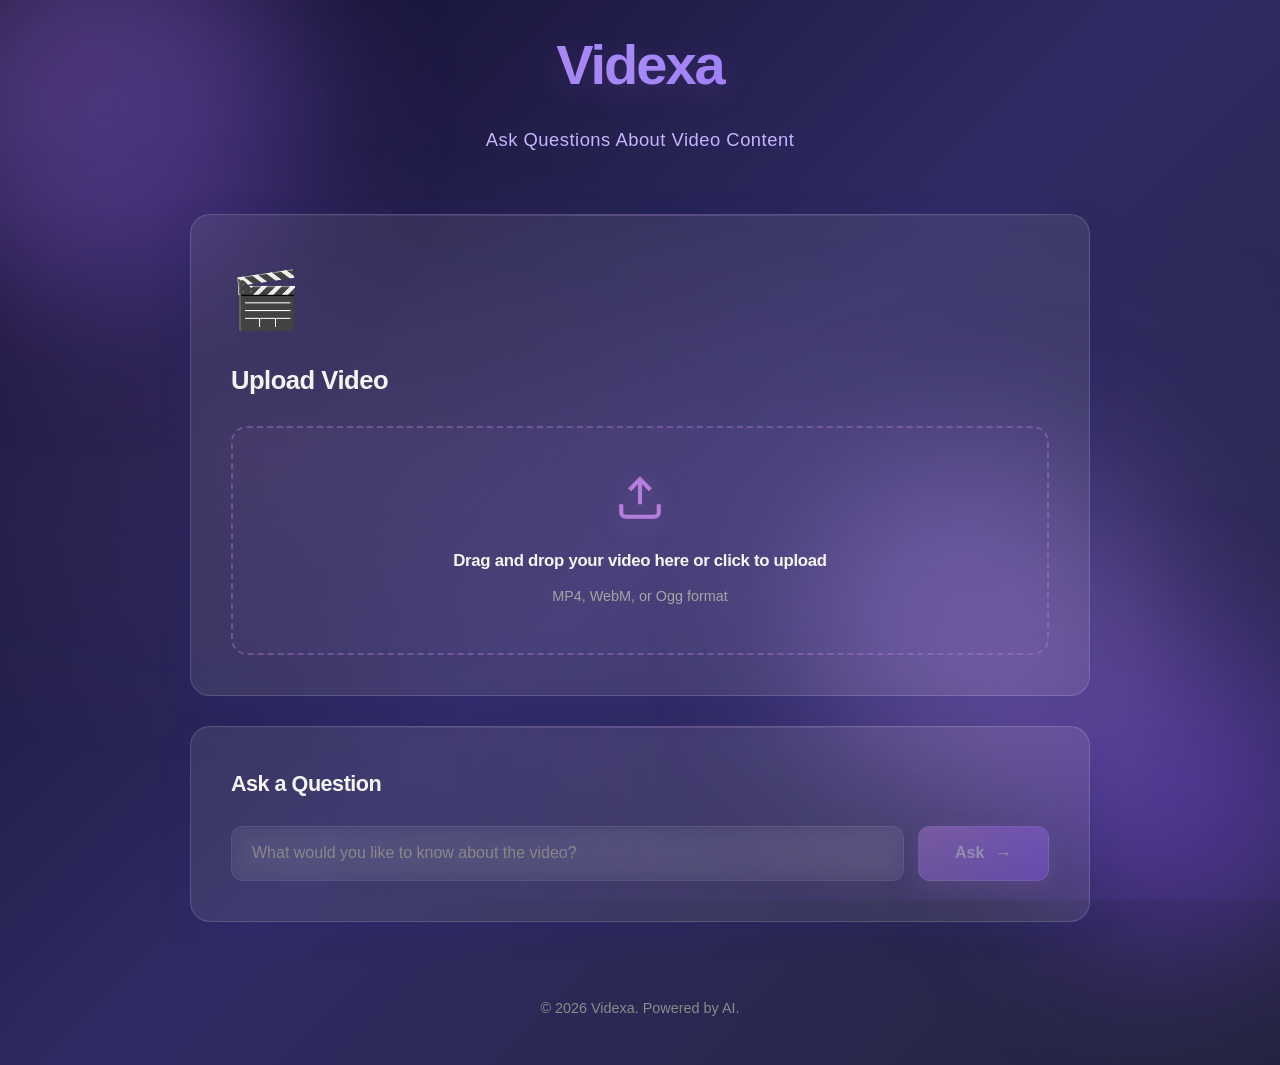
<file: frontend/index.html>
<!DOCTYPE html>
<html lang="en">
<head>
    <meta charset="UTF-8">
    <meta name="viewport" content="width=device-width, initial-scale=1.0">
    <title>Videxa - AI Video Question Answering System</title>
    <link rel="stylesheet" href="style.css">
</head>
<body>
    <!-- Animated Background Blobs -->
    <div class="blob blob-1"></div>
    <div class="blob blob-2"></div>
    <div class="blob blob-3"></div>
    
    <div class="container">
        <!-- Header -->
        <header class="header">
            <h1 class="title">Videxa</h1>
            <p class="subtitle">Ask Questions About Video Content</p>
        </header>

        <!-- Main Content -->
        <main class="main-content">
            <!-- Upload Section -->
            <section class="upload-section">
                <div class="card upload-card">
                    <div class="upload-icon">🎬</div>
                    <h2 class="upload-title">Upload Video</h2>
                    <div class="upload-box" id="uploadBox">
                        <svg class="upload-svg" viewBox="0 0 24 24" fill="none" stroke="currentColor" stroke-width="2">
                            <path d="M21 15v4a2 2 0 0 1-2 2H5a2 2 0 0 1-2-2v-4"></path>
                            <polyline points="17 8 12 3 7 8"></polyline>
                            <line x1="12" y1="3" x2="12" y2="15"></line>
                        </svg>
                        <p class="upload-text">Drag and drop your video here or click to upload</p>
                        <p class="upload-subtext">MP4, WebM, or Ogg format</p>
                        <input type="file" id="videoInput" accept="video/*" hidden>
                    </div>
                    <div class="upload-status" id="uploadStatus"></div>
                    <div class="upload-status" id="healthStatus" style="margin-top: 8px; color: #8b92a3; font-size: 0.95rem;"></div>
                </div>
            </section>

            <!-- Question Section -->
            <section class="question-section">
                <div class="card question-card">
                    <h2 class="section-title">Ask a Question</h2>
                    <div class="input-group">
                        <input 
                            type="text" 
                            id="questionInput" 
                            class="question-input" 
                            placeholder="What would you like to know about the video?"
                            disabled
                        >
                        <button id="askButton" class="ask-button" disabled>
                            <span class="button-text">Ask</span>
                            <span class="button-icon">→</span>
                        </button>
                    </div>
                </div>
            </section>

            <!-- Answer Section -->
            <section class="answer-section" id="answerSection" style="display: none;">
                <div class="card answer-card">
                    <h2 class="section-title">Answer</h2>
                    
                    <!-- Loading Spinner -->
                    <div class="loading-spinner" id="loadingSpinner" style="display: none;">
                        <div class="spinner"></div>
                        <p class="loading-text">Analyzing video and generating answer...</p>
                    </div>

                    <!-- Answer Content -->
                    <div id="answerContent" class="answer-content"></div>
                </div>
            </section>
        </main>

        <!-- Footer -->
        <footer class="footer">
            <p>&copy; 2026 Videxa. Powered by AI.</p>
        </footer>
    </div>

    <script src="script.js"></script>
</body>
</html>
</file>
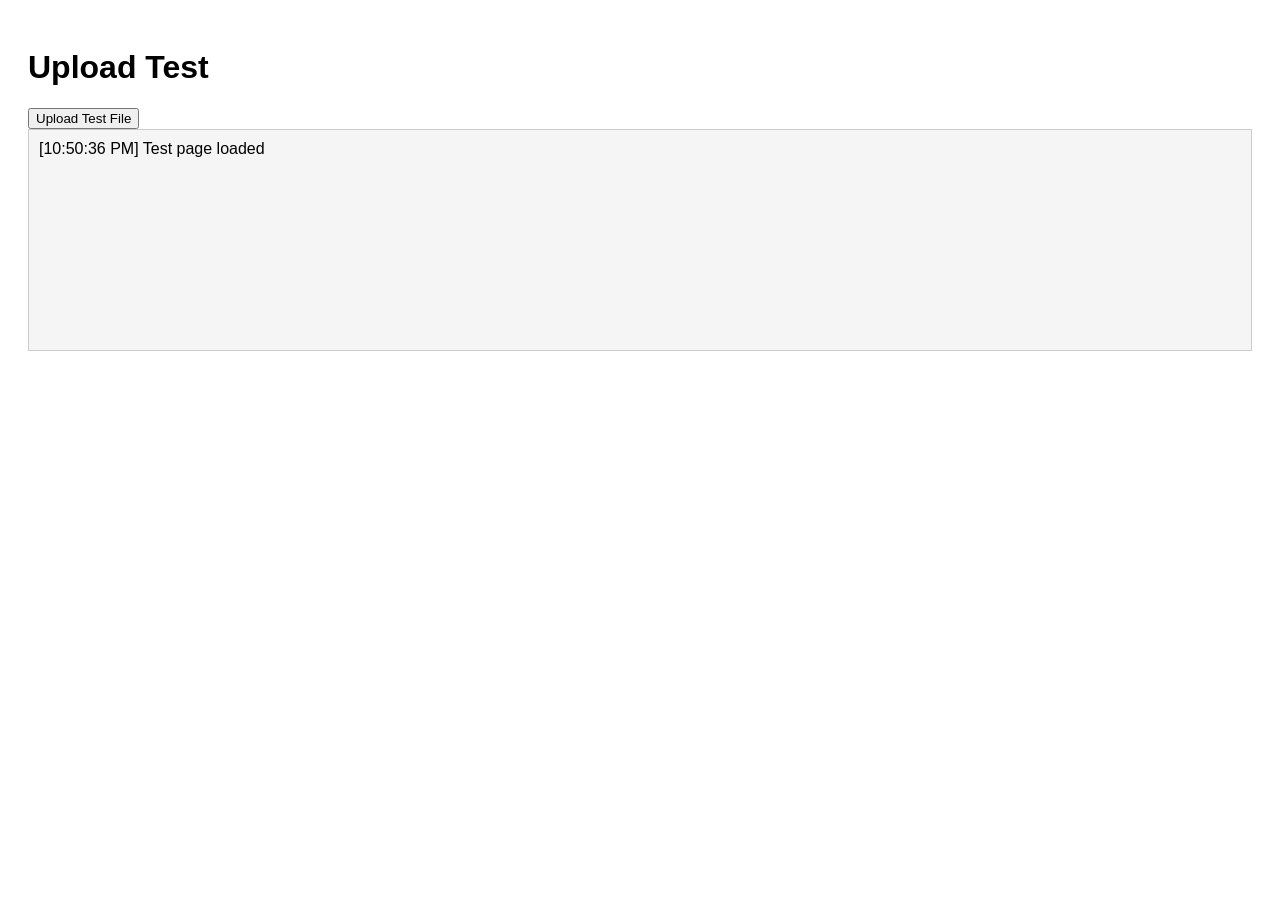
<file: frontend/test_upload.html>
<!DOCTYPE html>
<html>
<head>
    <title>Upload Test</title>
    <style>
        body { font-family: Arial; padding: 20px; }
        #log { border: 1px solid #ccc; padding: 10px; min-height: 200px; background: #f5f5f5; white-space: pre-wrap; word-wrap: break-word; }
    </style>
</head>
<body>
    <h1>Upload Test</h1>
    <button id="uploadBtn">Upload Test File</button>
    <div id="status"></div>
    <div id="log"></div>

    <script>
        const log = (msg) => {
            const logDiv = document.getElementById('log');
            const time = new Date().toLocaleTimeString();
            logDiv.innerText += `[${time}] ${msg}\n`;
            console.log(msg);
        };

        const upload = async () => {
            log('Starting upload test...');
            
            try {
                const blob = new Blob([new Uint8Array(1000)], { type: 'video/mp4' });
                const file = new File([blob], 'test.mp4', { type: 'video/mp4' });
                
                log(`File created: ${file.name} (${file.type}, ${file.size} bytes)`);
                
                const formData = new FormData();
                formData.append("video", file);
                
                log('Sending fetch request to http://127.0.0.1:5000/upload');
                
                const res = await fetch("http://127.0.0.1:5000/upload", {
                    method: "POST",
                    body: formData
                });
                
                log(`Response status: ${res.status}`);
                log(`Response headers: ${JSON.stringify([...res.headers.entries()])}`);
                
                const data = await res.json();
                log(`Response data: ${JSON.stringify(data)}`);
                
                if (!res.ok) {
                    throw new Error(data.error || "Upload failed");
                }
                
                log('✅ Upload successful!');
                document.getElementById('status').innerText = '✅ Upload successful!';
                
            } catch (err) {
                log(`❌ Error: ${err.message}`);
                log(`${err.stack}`);
                document.getElementById('status').innerText = '❌ Upload failed: ' + err.message;
            }
        };

        document.getElementById('uploadBtn').addEventListener('click', upload);
        log('Test page loaded');
    </script>
</body>
</html>
</file>
<file: frontend/style.css>
/* ==================== Reset & Base ==================== */
* {
    margin: 0;
    padding: 0;
    box-sizing: border-box;
}

html {
    scroll-behavior: smooth;
}

body {
    font-family: -apple-system, BlinkMacSystemFont, 'Segoe UI', Roboto, 'Helvetica Neue', sans-serif;
    background: linear-gradient(135deg, #0f0c29 0%, #302b63 50%, #24243e 100%);
    color: #f5f5f5;
    line-height: 1.6;
    min-height: 100vh;
    display: flex;
    align-items: center;
    justify-content: center;
    padding: 20px;
    position: relative;
    overflow-x: hidden;
}

body::before {
    content: '';
    position: fixed;
    top: 0;
    left: 0;
    width: 100%;
    height: 100%;
    background: radial-gradient(ellipse at 20% 50%, rgba(181, 126, 220, 0.1) 0%, transparent 50%),
                radial-gradient(ellipse at 80% 80%, rgba(139, 92, 246, 0.1) 0%, transparent 50%);
    pointer-events: none;
    z-index: 0;
}

/* ==================== Animated Background Blobs ==================== */
.blob {
    position: fixed;
    opacity: 0.4;
    filter: blur(80px);
    border-radius: 50%;
    z-index: -1;
}

.blob-1 {
    width: 400px;
    height: 400px;
    background: linear-gradient(135deg, #B57EDC, #8B5CF6);
    top: -100px;
    left: -100px;
    animation: blob-motion-1 15s ease-in-out infinite;
}

.blob-2 {
    width: 300px;
    height: 300px;
    background: linear-gradient(135deg, #8B5CF6, #7c3aed);
    bottom: -50px;
    right: -50px;
    animation: blob-motion-2 18s ease-in-out infinite;
}

.blob-3 {
    width: 350px;
    height: 350px;
    background: linear-gradient(135deg, #a78bfa, #B57EDC);
    top: 50%;
    right: 10%;
    animation: blob-motion-3 20s ease-in-out infinite;
}

@keyframes blob-motion-1 {
    0%, 100% { transform: translate(0, 0) scale(1); }
    33% { transform: translate(30px, -50px) scale(1.1); }
    66% { transform: translate(-20px, 30px) scale(0.9); }
}

@keyframes blob-motion-2 {
    0%, 100% { transform: translate(0, 0) scale(1); }
    33% { transform: translate(-30px, 40px) scale(0.95); }
    66% { transform: translate(20px, -30px) scale(1.05); }
}

@keyframes blob-motion-3 {
    0%, 100% { transform: translate(0, 0) scale(1); }
    33% { transform: translate(-40px, -20px) scale(1.05); }
    66% { transform: translate(30px, 40px) scale(0.95); }
}

/* ==================== Container ==================== */
.container {
    width: 100%;
    max-width: 900px;
    animation: fadeIn 0.8s ease-in;
    position: relative;
    z-index: 1;
}

@keyframes fadeIn {
    from {
        opacity: 0;
        transform: translateY(20px);
    }
    to {
        opacity: 1;
        transform: translateY(0);
    }
}

/* ==================== Header ==================== */
.header {
    text-align: center;
    margin-bottom: 60px;
    animation: slideInDown 0.8s ease-out;
}

@keyframes slideInDown {
    from {
        opacity: 0;
        transform: translateY(-30px);
    }
    to {
        opacity: 1;
        transform: translateY(0);
    }
}

.title {
    font-size: 3.5rem;
    font-weight: 800;
    background: linear-gradient(135deg, #B57EDC 0%, #a78bfa 50%, #8B5CF6 100%);
    -webkit-background-clip: text;
    -webkit-text-fill-color: transparent;
    background-clip: text;
    margin-bottom: 15px;
    letter-spacing: -2px;
    text-shadow: 0 8px 32px rgba(181, 126, 220, 0.2);
}

.subtitle {
    font-size: 1.15rem;
    color: #c4b5fd;
    font-weight: 400;
    letter-spacing: 0.5px;
}

/* ==================== Main Content ==================== */
.main-content {
    display: flex;
    flex-direction: column;
    gap: 30px;
    margin-bottom: 50px;
}

/* ==================== Glassmorphism Cards ==================== */
.card {
    background: rgba(255, 255, 255, 0.08);
    backdrop-filter: blur(10px);
    -webkit-backdrop-filter: blur(10px);
    border: 1px solid rgba(255, 255, 255, 0.15);
    border-radius: 20px;
    padding: 40px;
    box-shadow: 0 8px 32px rgba(31, 38, 135, 0.2);
    transition: all 0.4s cubic-bezier(0.4, 0.0, 0.2, 1);
    position: relative;
    overflow: hidden;
}

.card::before {
    content: '';
    position: absolute;
    top: 0;
    left: 0;
    right: 0;
    height: 1px;
    background: linear-gradient(90deg, transparent, rgba(181, 126, 220, 0.3), transparent);
}

.card:hover {
    background: rgba(255, 255, 255, 0.12);
    border-color: rgba(181, 126, 220, 0.3);
    box-shadow: 0 12px 48px rgba(181, 126, 220, 0.25);
    transform: translateY(-6px);
}

/* ==================== Upload Section ==================== */
.upload-section {
    animation: slideUp 0.6s ease-out 0.1s both;
}

@keyframes slideUp {
    from {
        opacity: 0;
        transform: translateY(30px);
    }
    to {
        opacity: 1;
        transform: translateY(0);
    }
}

.upload-icon {
    font-size: 3.5rem;
    margin-bottom: 15px;
    display: inline-block;
    animation: floatIn 0.8s ease-out;
}

@keyframes floatIn {
    from {
        opacity: 0;
        transform: scale(0.5);
    }
    to {
        opacity: 1;
        transform: scale(1);
    }
}

.upload-title {
    font-size: 1.6rem;
    color: #f5f5f5;
    margin-bottom: 25px;
    font-weight: 700;
    letter-spacing: -0.5px;
}

.upload-box {
    border: 2px dashed rgba(181, 126, 220, 0.4);
    border-radius: 16px;
    padding: 45px 25px;
    text-align: center;
    cursor: pointer;
    transition: all 0.4s cubic-bezier(0.4, 0.0, 0.2, 1);
    background: linear-gradient(135deg, rgba(181, 126, 220, 0.04) 0%, rgba(139, 92, 246, 0.02) 100%);
    position: relative;
}

.upload-box::after {
    content: '';
    position: absolute;
    inset: 0;
    background: radial-gradient(circle at center, rgba(181, 126, 220, 0.08) 0%, transparent 70%);
    border-radius: 16px;
    opacity: 0;
    transition: opacity 0.4s ease;
}

.upload-box:hover {
    border-color: #B57EDC;
    background: linear-gradient(135deg, rgba(181, 126, 220, 0.12) 0%, rgba(139, 92, 246, 0.08) 100%);
    transform: scale(1.02) translateY(-2px);
    box-shadow: 0 8px 24px rgba(181, 126, 220, 0.2);
}

.upload-box:hover::after {
    opacity: 1;
}

.upload-box:active {
    transform: scale(0.98);
}

.upload-svg {
    width: 50px;
    height: 50px;
    color: #B57EDC;
    margin-bottom: 18px;
    transition: all 0.4s cubic-bezier(0.4, 0.0, 0.2, 1);
    filter: drop-shadow(0 4px 12px rgba(181, 126, 220, 0.3));
}

.upload-box:hover .upload-svg {
    color: #a78bfa;
    transform: translateY(-8px) scale(1.1);
    filter: drop-shadow(0 8px 20px rgba(181, 126, 220, 0.4));
}

.upload-text {
    font-size: 1.05rem;
    font-weight: 600;
    color: #f5f5f5;
    margin-bottom: 10px;
    letter-spacing: -0.3px;
}

.upload-subtext {
    font-size: 0.9rem;
    color: #a5a5a5;
    font-weight: 400;
}

.upload-status {
    margin-top: 20px;
    padding: 14px 18px;
    border-radius: 12px;
    font-size: 0.95rem;
    font-weight: 600;
    display: none;
    animation: slideDown 0.3s ease;
    backdrop-filter: blur(10px);
    -webkit-backdrop-filter: blur(10px);
    border: 1px solid rgba(255, 255, 255, 0.1);
}

.upload-status.success {
    background: rgba(34, 197, 94, 0.15);
    color: #86efac;
    border-color: rgba(34, 197, 94, 0.3);
}

.upload-status.error {
    background: rgba(239, 68, 68, 0.15);
    color: #fca5a5;
    border-color: rgba(239, 68, 68, 0.3);
}

@keyframes slideDown {
    from {
        opacity: 0;
        transform: translateY(-15px);
    }
    to {
        opacity: 1;
        transform: translateY(0);
    }
}

/* ==================== Question Section ==================== */
.question-section {
    animation: slideUp 0.6s ease-out 0.2s both;
}

.section-title {
    font-size: 1.35rem;
    color: #f5f5f5;
    margin-bottom: 24px;
    font-weight: 700;
    letter-spacing: -0.5px;
}

.input-group {
    display: flex;
    gap: 14px;
}

.question-input {
    flex: 1;
    padding: 16px 20px;
    background: rgba(255, 255, 255, 0.08);
    border: 1.5px solid rgba(255, 255, 255, 0.15);
    border-radius: 12px;
    font-size: 1rem;
    color: #f5f5f5;
    transition: all 0.3s cubic-bezier(0.4, 0.0, 0.2, 1);
    font-family: inherit;
    backdrop-filter: blur(10px);
    -webkit-backdrop-filter: blur(10px);
}

.question-input:focus {
    outline: none;
    border-color: rgba(181, 126, 220, 0.5);
    background: rgba(255, 255, 255, 0.12);
    box-shadow: 0 0 0 4px rgba(181, 126, 220, 0.15);
}

.question-input:disabled {
    background: rgba(255, 255, 255, 0.03);
    color: #808080;
    cursor: not-allowed;
    border-color: rgba(255, 255, 255, 0.08);
}

.question-input::placeholder {
    color: #888888;
}

.ask-button {
    padding: 16px 36px;
    background: linear-gradient(135deg, #B57EDC 0%, #8B5CF6 100%);
    color: white;
    border: 1px solid rgba(255, 255, 255, 0.2);
    border-radius: 12px;
    font-size: 1rem;
    font-weight: 700;
    cursor: pointer;
    transition: all 0.3s cubic-bezier(0.4, 0.0, 0.2, 1);
    display: flex;
    align-items: center;
    gap: 10px;
    white-space: nowrap;
    font-family: inherit;
    box-shadow: 0 8px 24px rgba(181, 126, 220, 0.3);
    position: relative;
    overflow: hidden;
}

.ask-button::before {
    content: '';
    position: absolute;
    top: 0;
    left: -100%;
    width: 100%;
    height: 100%;
    background: linear-gradient(90deg, transparent, rgba(255, 255, 255, 0.2), transparent);
    transition: left 0.5s ease;
}

.ask-button:hover:not(:disabled)::before {
    left: 100%;
}

.ask-button:hover:not(:disabled) {
    transform: translateY(-3px);
    box-shadow: 0 12px 32px rgba(181, 126, 220, 0.4);
}

.ask-button:active:not(:disabled) {
    transform: translateY(-1px);
}

.ask-button:disabled {
    opacity: 0.4;
    cursor: not-allowed;
}

.button-icon {
    transition: transform 0.3s cubic-bezier(0.4, 0.0, 0.2, 1);
    font-size: 1.1rem;
}

.ask-button:hover:not(:disabled) .button-icon {
    transform: translateX(6px);
}

/* ==================== Answer Section ==================== */
.answer-section {
    animation: slideUp 0.6s ease-out 0.3s both;
}

.answer-card {
    border-top: 2px solid transparent;
    background: linear-gradient(180deg, rgba(255, 255, 255, 0.1) 0%, rgba(255, 255, 255, 0.05) 100%);
    position: relative;
}

.answer-card::before {
    content: '';
    position: absolute;
    top: 0;
    left: 0;
    right: 0;
    height: 2px;
    background: linear-gradient(90deg, transparent, #B57EDC, transparent);
}

.answer-content {
    font-size: 1.05rem;
    line-height: 1.8;
    color: #e5e5e5;
    word-break: break-word;
    letter-spacing: 0.3px;
}

/* ==================== Loading Spinner ==================== */
.loading-spinner {
    display: flex;
    flex-direction: column;
    align-items: center;
    justify-content: center;
    padding: 50px 20px;
}

.spinner {
    width: 50px;
    height: 50px;
    border: 3px solid rgba(255, 255, 255, 0.1);
    border-top-color: #B57EDC;
    border-radius: 50%;
    animation: spin 1s linear infinite;
    margin-bottom: 25px;
    box-shadow: 0 0 20px rgba(181, 126, 220, 0.3);
}

@keyframes spin {
    to {
        transform: rotate(360deg);
    }
}

.loading-text {
    color: #c4b5fd;
    font-weight: 600;
    font-size: 0.95rem;
    letter-spacing: 0.3px;
}

/* ==================== Footer ==================== */
.footer {
    text-align: center;
    padding: 25px;
    color: #8b8b8b;
    font-size: 0.9rem;
    animation: fadeIn 0.6s ease-in 0.5s both;
    font-weight: 500;
}

/* ==================== Responsive Design ==================== */
@media (max-width: 768px) {
    .container {
        max-width: 100%;
    }

    .title {
        font-size: 2.5rem;
    }

    .subtitle {
        font-size: 1rem;
    }

    .card {
        padding: 30px 20px;
        border-radius: 16px;
    }

    .upload-box {
        padding: 35px 15px;
    }

    .upload-title {
        font-size: 1.35rem;
    }

    .section-title {
        font-size: 1.15rem;
    }

    .input-group {
        flex-direction: column;
    }

    .ask-button {
        width: 100%;
        justify-content: center;
        padding: 14px 28px;
    }

    .header {
        margin-bottom: 40px;
    }

    .main-content {
        gap: 20px;
        margin-bottom: 30px;
    }

    .blob-1 {
        width: 250px;
        height: 250px;
        top: -80px;
        left: -80px;
    }

    .blob-2 {
        width: 200px;
        height: 200px;
    }

    .blob-3 {
        width: 220px;
        height: 220px;
    }
}

@media (max-width: 480px) {
    body {
        padding: 12px;
    }

    .title {
        font-size: 1.8rem;
    }

    .subtitle {
        font-size: 0.9rem;
    }

    .card {
        padding: 20px 15px;
        border-radius: 14px;
    }

    .upload-box {
        padding: 25px 12px;
        border-radius: 12px;
    }

    .upload-icon {
        font-size: 2.5rem;
    }

    .upload-text {
        font-size: 0.95rem;
    }

    .upload-subtext {
        font-size: 0.8rem;
    }

    .question-input {
        padding: 12px 14px;
        font-size: 1rem;
    }

    .ask-button {
        padding: 12px 22px;
        font-size: 0.95rem;
    }

    .answer-content {
        font-size: 0.95rem;
    }

    .header {
        margin-bottom: 25px;
    }

    .footer {
        font-size: 0.8rem;
    }

    .blob-1 {
        width: 150px;
        height: 150px;
    }

    .blob-2 {
        width: 120px;
        height: 120px;
    }

    .blob-3 {
        width: 140px;
        height: 140px;
    }
}
</file>
